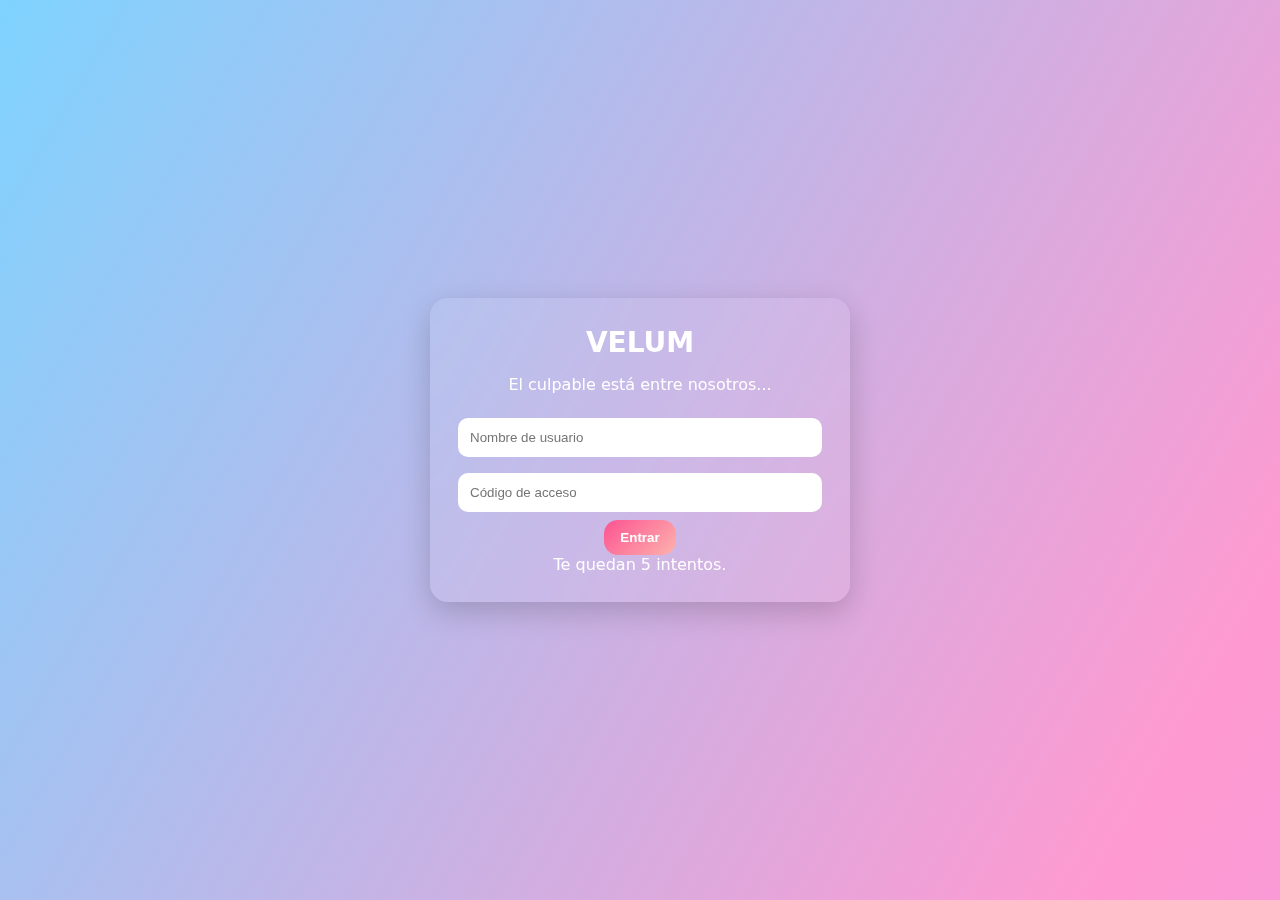
<file: index.html>
<!doctype html>
<html lang="es">
<head>
<meta charset="utf-8" />
<meta name="viewport" content="width=device-width,initial-scale=1" />
<title>VELUM - Acceso</title>
<link rel="stylesheet" href="style.css">
</head>
<body>
  <div class="login-wrapper">
    <div class="login-card" role="main">
      <h1>VELUM</h1>
      <p>El culpable está entre nosotros...</p>

      <form id="loginForm" novalidate autocomplete="off">
        <input id="usuario" type="text" placeholder="Nombre de usuario" required />
        <input id="codigo" type="password" placeholder="Código de acceso" required />
        <button type="submit" class="btn">Entrar</button>
      </form>

      <div id="error" class="login-error" role="alert" aria-live="assertive"></div>
      <div id="info" class="info-small" aria-live="polite"></div>
    </div>
  </div>

<script>
(function(){
  const SECRET_CODE = "200028";
  const MAX_ATTEMPTS = 5;
  const LOCK_MINUTES = 5;
  const KEY_ATTEMPTS = "velum_attempts_left";
  const KEY_LOCKUNTIL = "velum_lock_until";

  const form = document.getElementById("loginForm");
  const inputUser = document.getElementById("usuario");
  const inputCode = document.getElementById("codigo");
  const errorDiv = document.getElementById("error");
  const infoDiv = document.getElementById("info");
  const submitBtn = form.querySelector("button[type=submit]");

  function getAttemptsLeft(){
    const v = parseInt(localStorage.getItem(KEY_ATTEMPTS), 10);
    if (isNaN(v)) {
      localStorage.setItem(KEY_ATTEMPTS, String(MAX_ATTEMPTS));
      return MAX_ATTEMPTS;
    }
    return v;
  }
  function setAttemptsLeft(n){ localStorage.setItem(KEY_ATTEMPTS, String(n)); }
  function getLockUntil(){ return parseInt(localStorage.getItem(KEY_LOCKUNTIL),10) || 0; }
  function setLockUntil(ts){ localStorage.setItem(KEY_LOCKUNTIL, String(ts)); }
  function clearLockAndAttempts(){ localStorage.removeItem(KEY_LOCKUNTIL); localStorage.removeItem(KEY_ATTEMPTS); }

  function showError(msg){
    errorDiv.textContent = msg;
    errorDiv.style.display = "block";
    errorDiv.classList.remove("shake");
    void errorDiv.offsetWidth;
    errorDiv.classList.add("shake");
  }
  function hideError(){ errorDiv.style.display = "none"; errorDiv.textContent=""; }

  function disableForm(state){
    inputUser.disabled = state;
    inputCode.disabled = state;
    submitBtn.disabled = state;
  }

  let lockInterval = null;
  function startLockCountdown(untilTs){
    if(lockInterval) { clearInterval(lockInterval); lockInterval = null; }
    disableForm(true);
    updateLockUI();
    lockInterval = setInterval(updateLockUI, 1000);

    function updateLockUI(){
      const now = Date.now();
      const diff = untilTs - now;
      if(diff <= 0){
        clearInterval(lockInterval);
        lockInterval = null;
        clearLockAndAttempts();
        setAttemptsLeft(MAX_ATTEMPTS);
        disableForm(false);
        hideError();
        infoDiv.textContent = "";
        return;
      }
      const secs = Math.ceil(diff/1000);
      const m = Math.floor(secs/60);
      const s = secs%60;
      infoDiv.textContent = `Bloqueado por demasiados intentos. Reintenta en ${m}m ${s}s.`;
    }
  }

  (function init(){
    const lockUntil = getLockUntil();
    if(lockUntil && lockUntil > Date.now()){
      startLockCountdown(lockUntil);
    } else {
      const attemptsLeft = getAttemptsLeft();
      disableForm(false);
      infoDiv.textContent = `Te quedan ${attemptsLeft} intentos.`;
    }
    hideError();
  })();

  form.addEventListener("submit", function(e){
    e.preventDefault();
    hideError();

    const lockUntil = getLockUntil();
    if(lockUntil && lockUntil > Date.now()){
      startLockCountdown(lockUntil);
      showError("Acceso bloqueado temporalmente.");
      return;
    }

    const user = inputUser.value.trim();
    const code = inputCode.value.trim();
    if(!user){
      showError("Ingresa tu nombre de usuario.");
      return;
    }
    if(!code){
      showError("Ingresa el código de acceso.");
      return;
    }

    if(code === SECRET_CODE){
      clearLockAndAttempts();
      sessionStorage.setItem("velum_user", user);
      submitBtn.disabled = true;
      submitBtn.textContent = "Entrando...";
      setTimeout(()=> window.location.href = "inicio.html", 300);
      return;
    }

    let attemptsLeft = getAttemptsLeft();
    attemptsLeft = Math.max(0, attemptsLeft - 1);
    setAttemptsLeft(attemptsLeft);

    if(attemptsLeft <= 0){
      const until = Date.now() + LOCK_MINUTES * 60 * 1000;
      setLockUntil(until);
      startLockCountdown(until);
      showError(`Código incorrecto. Has agotado tus intentos. Bloqueado ${LOCK_MINUTES} minutos.`);
    } else {
      showError(`Código incorrecto. Te quedan ${attemptsLeft} intentos.`);
      infoDiv.textContent = `Te quedan ${attemptsLeft} intentos.`;
      inputCode.value = "";
      inputCode.focus();
    }
  });
})();
</script>
</body>
</html>
</file>
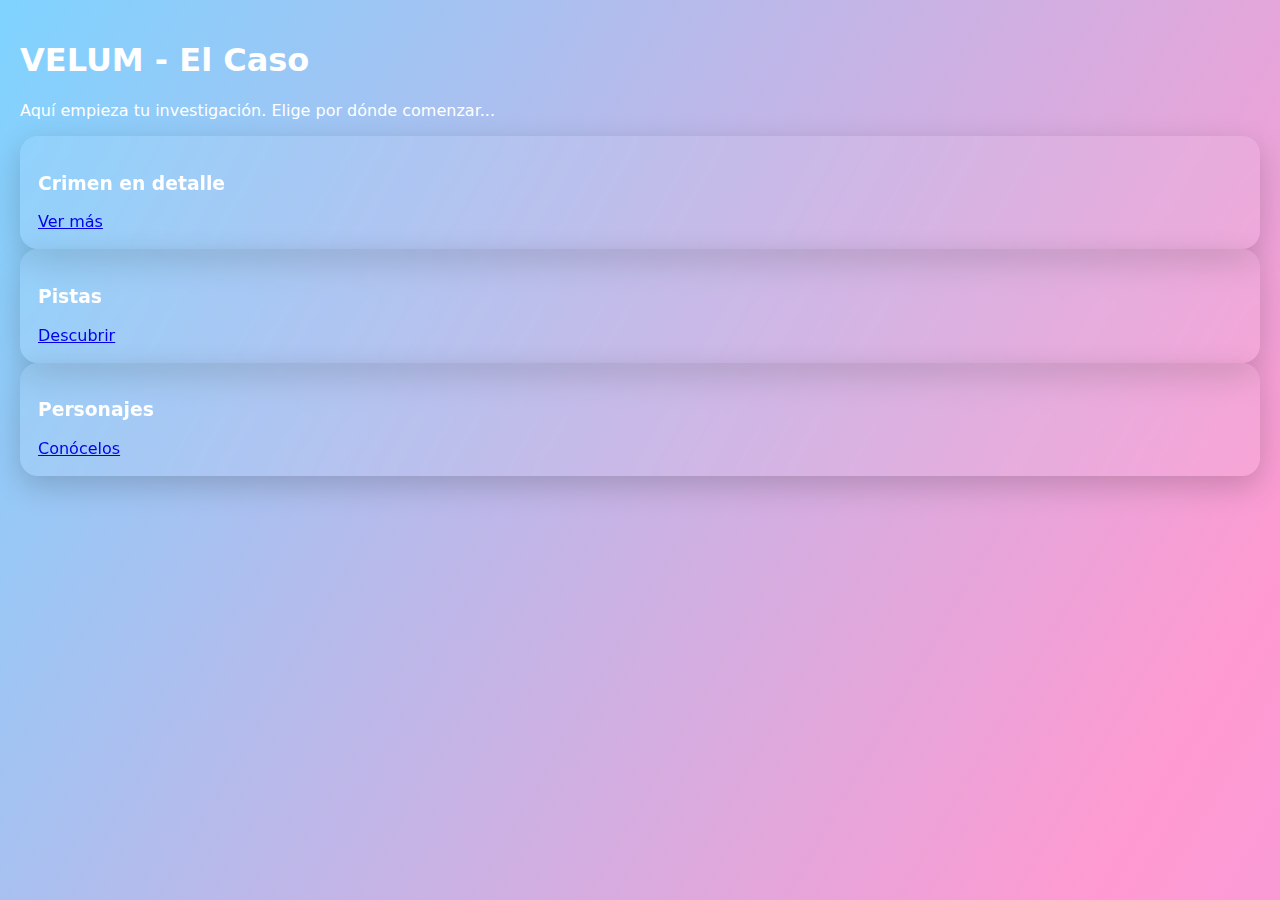
<file: home.html>
<!DOCTYPE html>
<html lang="es">
<head>
  <meta charset="UTF-8">
  <meta name="viewport" content="width=device-width, initial-scale=1.0">
  <title>VELUM - El Caso</title>
  <link rel="stylesheet" href="style.css">
</head>
<body>
  <header>
    <h1>VELUM - El Caso</h1>
    <p>Aquí empieza tu investigación. Elige por dónde comenzar...</p>
  </header>

  <main>
    <div class="card">
      <h3>Crimen en detalle</h3>
      <a href="#">Ver más</a>
    </div>

    <div class="card">
      <h3>Pistas</h3>
      <a href="#">Descubrir</a>
    </div>

    <div class="card">
      <h3>Personajes</h3>
      <a href="#">Conócelos</a>
    </div>
  </main>
</body>
</html>
</file>
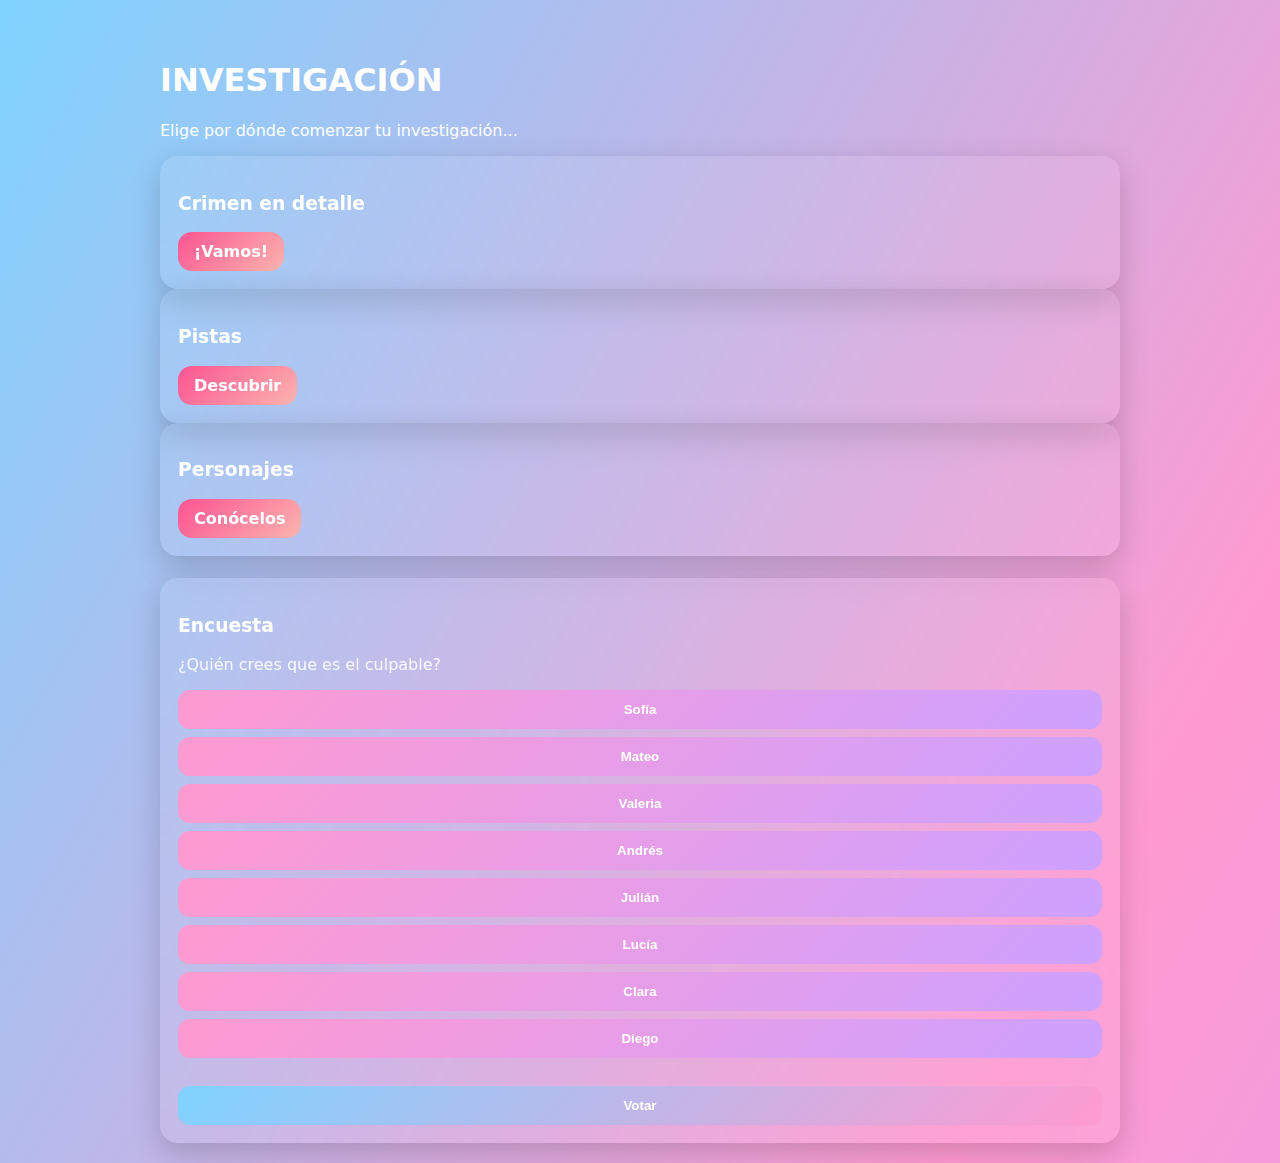
<file: inicio (2).html>
<!DOCTYPE html>
<html lang="es">
<head>
  <meta charset="UTF-8">
  <meta name="viewport" content="width=device-width, initial-scale=1.0">
  <title>VELUM - Inicio</title>
  <link rel="stylesheet" href="style.css">
</head>
<body>
  <div class="container">
    <h1>INVESTIGACIÓN</h1>
    <p>Elige por dónde comenzar tu investigación...</p>

    <div class="card crimen">
      <h3>Crimen en detalle</h3>
      <a href="crimen.html" class="btn">¡Vamos!</a>
    </div>

    <div class="card pistas">
      <h3>Pistas</h3>
      <a href="pistas.html" class="btn">Descubrir</a>
    </div>

    <div class="card personajes">
      <h3>Personajes</h3>
      <a href="personajes.html" class="btn">Conócelos</a>
    </div>

<!-- ==== ENCUESTA ==== -->
<div class="card poll-card">
  <h3>Encuesta</h3>
  <p id="encuesta-mensaje">¿Quién crees que es el culpable?</p>

  <div id="opciones-encuesta">
    <button class="opcion" data-valor="Sofia">Sofía</button>
    <button class="opcion" data-valor="Mateo">Mateo</button>
    <button class="opcion" data-valor="Valeria">Valeria</button>
    <button class="opcion" data-valor="Andres">Andrés</button>
    <button class="opcion" data-valor="Julián">Julián</button>
    <button class="opcion" data-valor="Lucía">Lucía</button>
    <button class="opcion" data-valor="Clara">Clara</button>
    <button class="opcion" data-valor="Diego">Diego</button>

    <div style="height:10px;"></div>
    <button class="btn-votar" id="btnVotar">Votar</button>
  </div>
</div>
</file>
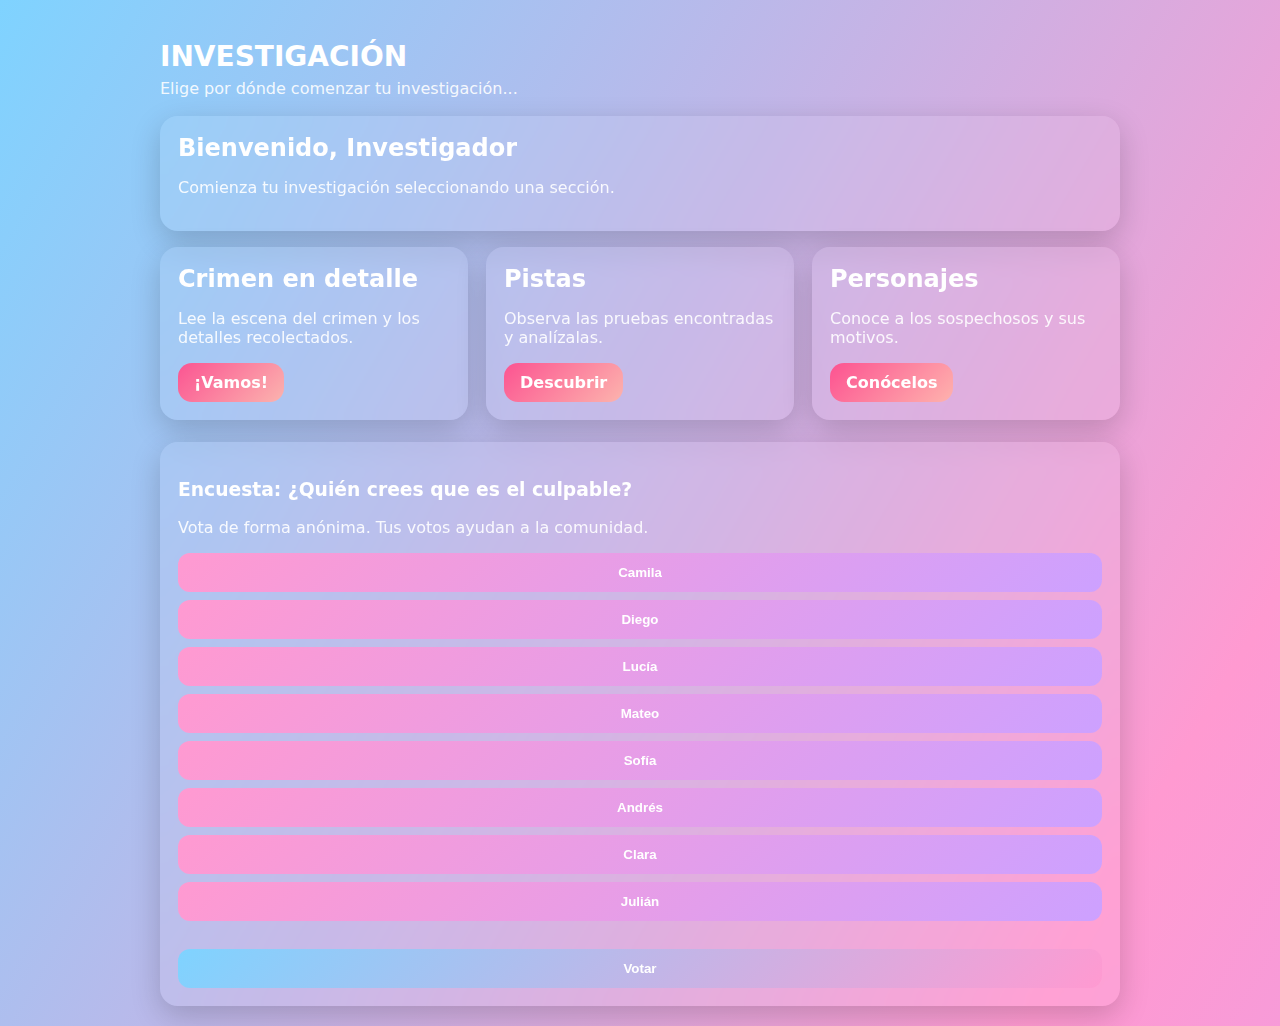
<file: inicio.html>
<!doctype html>
<html lang="es">
<head><meta charset="utf-8"/><meta name="viewport" content="width=device-width,initial-scale=1"/><title>VELUM - Inicio</title>
<link rel="stylesheet" href="style.css"></head>
<body>
  <div class="container">
    <h1 class="titulo">INVESTIGACIÓN</h1>
    <p class="subtitulo">Elige por dónde comenzar tu investigación...</p>

    <div id="welcome" class="card" style="margin-bottom:16px;">
      <h2 id="saludo">Bienvenido</h2>
      <p id="intro">Comienza tu investigación seleccionando una sección.</p>
    </div>

    <div class="cards-grid">
      <div class="card crimen">
        <h2>Crimen en detalle</h2>
        <p>Lee la escena del crimen y los detalles recolectados.</p>
        <a class="btn" href="crimen.html">¡Vamos!</a>
      </div>
      <div class="card pistas">
        <h2>Pistas</h2>
        <p>Observa las pruebas encontradas y analízalas.</p>
        <a class="btn" href="pistas.html">Descubrir</a>
      </div>
      <div class="card personajes">
        <h2>Personajes</h2>
        <p>Conoce a los sospechosos y sus motivos.</p>
        <a class="btn" href="personajes.html">Conócelos</a>
      </div>
    </div>

    <!-- encuesta al final -->
    <div class="poll-card card" id="pollCard">
      <h3>Encuesta: ¿Quién crees que es el culpable?</h3>
      <p id="poll-note">Vota de forma anónima. Tus votos ayudan a la comunidad.</p>

      <div id="opciones-encuesta">
        <button class="opcion" data-valor="Camila">Camila</button>
        <button class="opcion" data-valor="Diego">Diego</button>
        <button class="opcion" data-valor="Lucía">Lucía</button>
        <button class="opcion" data-valor="Mateo">Mateo</button>
        <button class="opcion" data-valor="Sofía">Sofía</button>
        <button class="opcion" data-valor="Andrés">Andrés</button>
        <button class="opcion" data-valor="Clara">Clara</button>
        <button class="opcion" data-valor="Julián">Julián</button>

        <div style="height:10px;"></div>
        <button id="btnVotar" class="btn-votar">Votar</button>
      </div>

      <div id="resultados" style="display:none;">
        <h4>Resultados</h4>
        <ul id="lista-resultados"></ul>
      </div>
    </div>

  </div>

<script src="encuesta.js"></script>
<script>
// show welcome name from sessionStorage
document.addEventListener('DOMContentLoaded', ()=>{
  const name = sessionStorage.getItem('velum_user') || 'Investigador';
  document.getElementById('saludo').textContent = 'Bienvenido, ' + name;
});
</script>
</body>
</html>
</file>
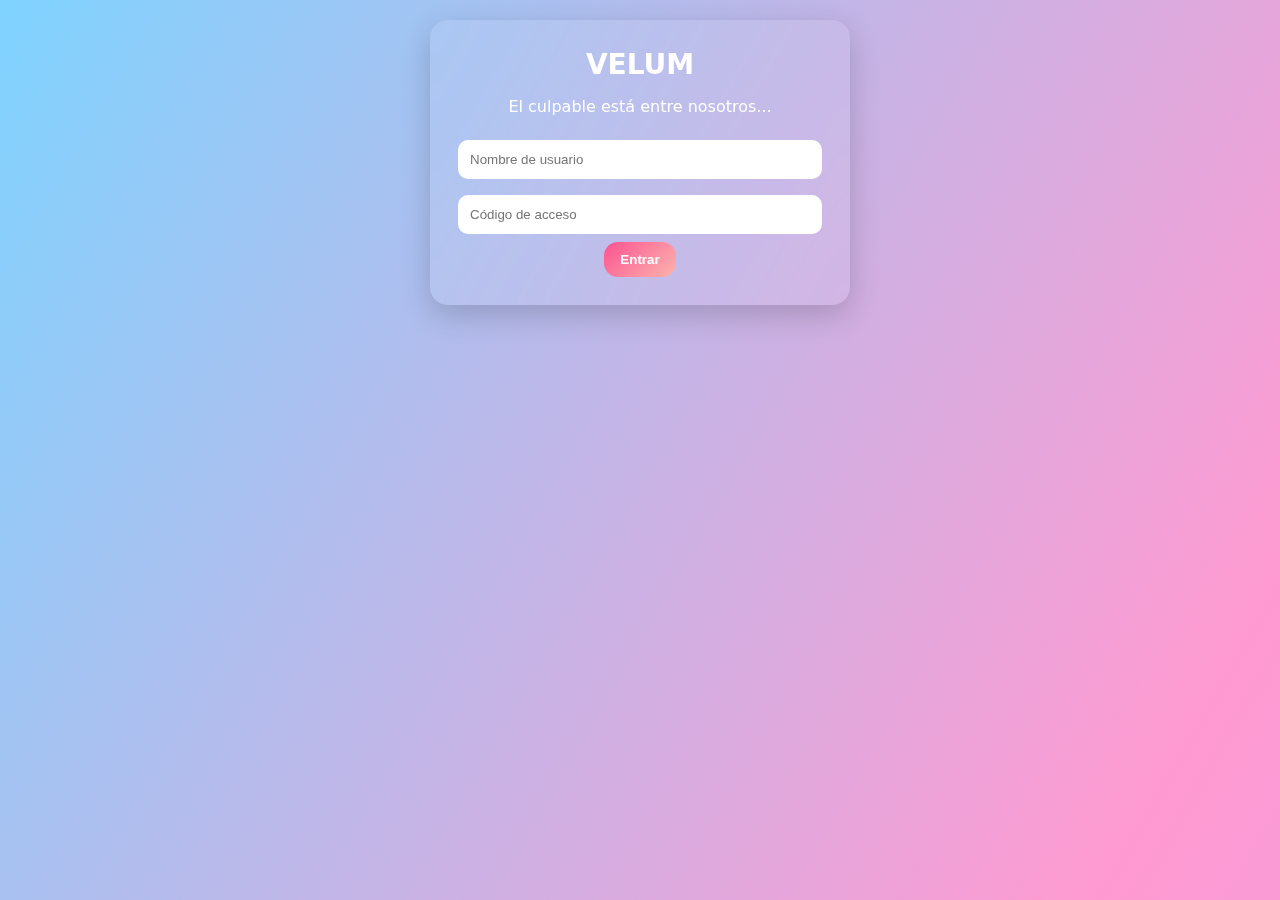
<file: login.html>
<!DOCTYPE html>
<html lang="es">
<head>
  <meta charset="UTF-8">
  <meta name="viewport" content="width=device-width, initial-scale=1.0">
  <title>VELUM - Acceso</title>
  <link rel="stylesheet" href="style.css">
</head>
<body>
  <div class="login-card">
    <h1>VELUM</h1>
    <p>El culpable está entre nosotros...</p>

    <!-- Formulario de acceso -->
    <form id="loginForm">
      <input type="text" id="usuario" placeholder="Nombre de usuario" required>
      <input type="password" id="codigo" placeholder="Código de acceso" required>
      <button type="submit" class="btn">Entrar</button>
    </form>

    <p id="error" style="color: #ff8080; font-weight: bold; display: none;"></p>
  </div>

  <script>
    let intentos = 5; // Máximo de intentos
    const codigoSecreto = "1234"; // 🔑 Cambia esto por tu código real

    document.getElementById("loginForm").addEventListener("submit", function(e) {
      e.preventDefault();

      const codigo = document.getElementById("codigo").value.trim();
      const errorMsg = document.getElementById("error");

      if (codigo === codigoSecreto) {
        // ✅ Código correcto, redirige
        window.location.href = "inicio.html";
      } else {
        intentos--; // Restamos un intento
        if (intentos > 0) {
          errorMsg.textContent = `Código incorrecto. Te quedan ${intentos} intentos.`;
          errorMsg.style.display = "block";
        } else {
          errorMsg.textContent = "Has agotado tus intentos. Acceso bloqueado.";
          errorMsg.style.display = "block";

          // 🔒 Bloquear formulario
          document.getElementById("usuario").disabled = true;
          document.getElementById("codigo").disabled = true;
          document.querySelector(".btn").disabled = true;
        }
      }
    });
  </script>
</body>
</html>
</file>
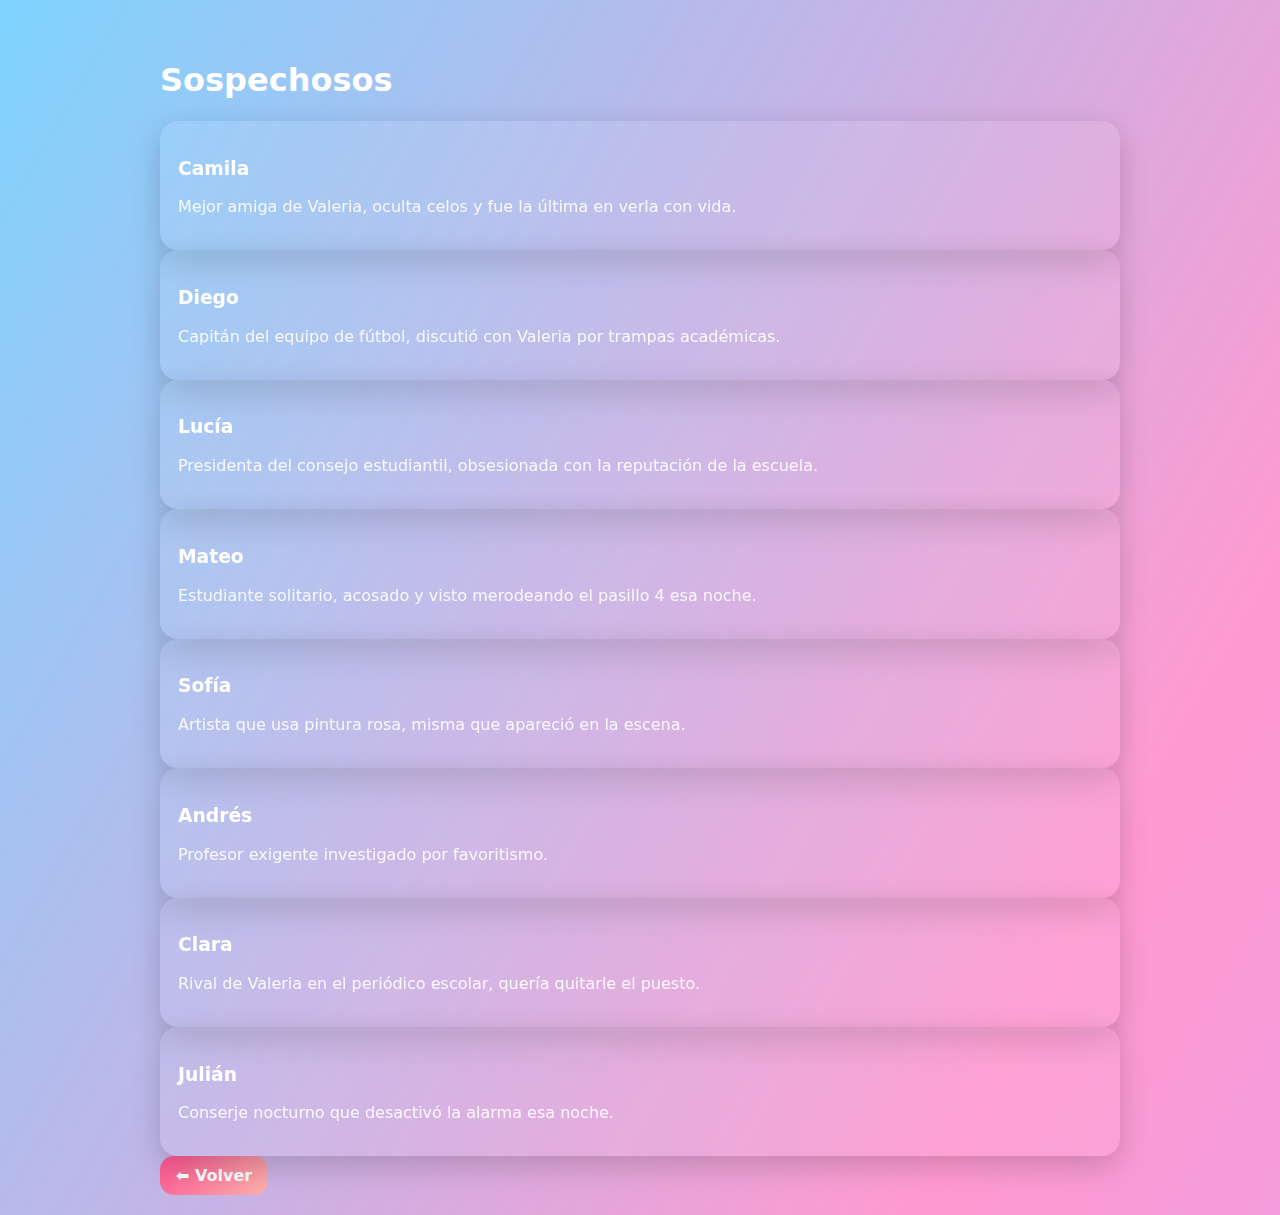
<file: personajes.html>
<!DOCTYPE html>
<html lang="es">
<head>
  <meta charset="UTF-8">
  <meta name="viewport" content="width=device-width, initial-scale=1.0">
  <title>Sospechosos</title>
  <link rel="stylesheet" href="style.css">
</head>
<body>
  <div class="container">
    <h1>Sospechosos</h1>

    <div class="card"><h3>Camila</h3><p>Mejor amiga de Valeria, oculta celos y fue la última en verla con vida.</p></div>
    <div class="card"><h3>Diego</h3><p>Capitán del equipo de fútbol, discutió con Valeria por trampas académicas.</p></div>
    <div class="card"><h3>Lucía</h3><p>Presidenta del consejo estudiantil, obsesionada con la reputación de la escuela.</p></div>
    <div class="card"><h3>Mateo</h3><p>Estudiante solitario, acosado y visto merodeando el pasillo 4 esa noche.</p></div>
    <div class="card"><h3>Sofía</h3><p>Artista que usa pintura rosa, misma que apareció en la escena.</p></div>
    <div class="card"><h3>Andrés</h3><p>Profesor exigente investigado por favoritismo.</p></div>
    <div class="card"><h3>Clara</h3><p>Rival de Valeria en el periódico escolar, quería quitarle el puesto.</p></div>
    <div class="card"><h3>Julián</h3><p>Conserje nocturno que desactivó la alarma esa noche.</p></div>

    <a href="inicio.html" class="btn">⬅ Volver</a>
  </div>
</body>
</html>
</file>
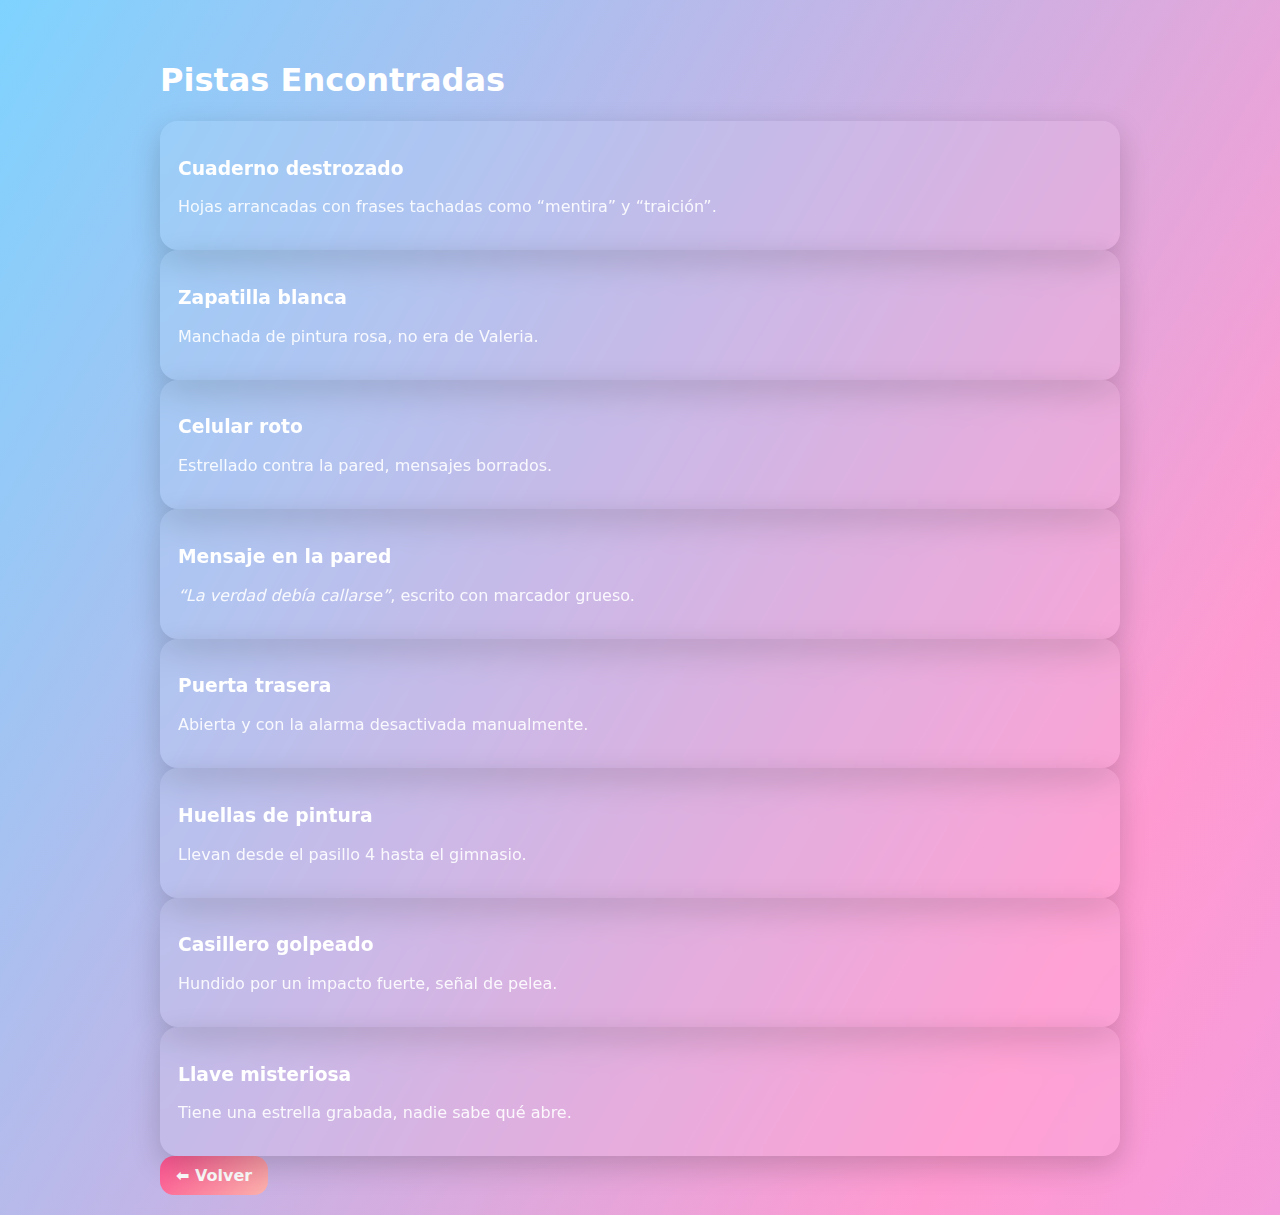
<file: pistas.html>
<!DOCTYPE html>
<html lang="es">
<head>
  <meta charset="UTF-8">
  <meta name="viewport" content="width=device-width, initial-scale=1.0">
  <title>Pistas</title>
  <link rel="stylesheet" href="style.css">
</head>
<body>
  <div class="container">
    <h1>Pistas Encontradas</h1>

    <div class="card"><h3>Cuaderno destrozado</h3><p>Hojas arrancadas con frases tachadas como “mentira” y “traición”.</p></div>
    <div class="card"><h3>Zapatilla blanca</h3><p>Manchada de pintura rosa, no era de Valeria.</p></div>
    <div class="card"><h3>Celular roto</h3><p>Estrellado contra la pared, mensajes borrados.</p></div>
    <div class="card"><h3>Mensaje en la pared</h3><p><em>“La verdad debía callarse”</em>, escrito con marcador grueso.</p></div>
    <div class="card"><h3>Puerta trasera</h3><p>Abierta y con la alarma desactivada manualmente.</p></div>
    <div class="card"><h3>Huellas de pintura</h3><p>Llevan desde el pasillo 4 hasta el gimnasio.</p></div>
    <div class="card"><h3>Casillero golpeado</h3><p>Hundido por un impacto fuerte, señal de pelea.</p></div>
    <div class="card"><h3>Llave misteriosa</h3><p>Tiene una estrella grabada, nadie sabe qué abre.</p></div>

    <a href="inicio.html" class="btn">⬅ Volver</a>
  </div>
</body>
</html>
</file>
<file: style.css>
/* Global & animated pastel gradient background */
:root{
  --accent1: #7fd3ff; /* blue */
  --accent2: #ff9ad1; /* pink */
  --accent3: #cda1ff; /* lila */
  --accent4: #fff59a; /* yellow */
  --accent5: #b6f7c1; /* green */
}

*{box-sizing:border-box}
html,body{height:100%;margin:0;font-family: Poppins, system-ui, -apple-system, Arial;}
body{
  background: linear-gradient(120deg, var(--accent1), var(--accent2), var(--accent3), var(--accent4), var(--accent5));
  background-size: 100% 1000%;
  animation: bgMove 18s linear infinite;
  -webkit-font-smoothing:antialiased;
  -moz-osx-font-smoothing:grayscale;
  color:#fff;
  padding:20px;
}

/* animate gradient */
@keyframes bgMove{
  0%{background-position:0% 0%}
  50%{background-position:100% 100%}
  100%{background-position:0% 0%}
}

/* Container used by pages */
.container{max-width:1000px;margin:0 auto;padding:20px;}

/* Generic card (glass) */
.card, .login-card, .poll-card{
  background: rgba(255,255,255,0.08);
  backdrop-filter: blur(10px);
  -webkit-backdrop-filter: blur(10px);
  border-radius:18px;
  padding:18px;
  box-shadow: 0 10px 30px rgba(0,0,0,0.18);
  color:#fff;
}

/* Title styles */
h1.titulo, .login-card h1{ font-size:28px; margin:0 0 6px; color: #fff;}
p.subtitulo{ margin:6px 0 18px; color:rgba(255,255,255,0.9)}

/* Buttons */
.btn, .btn-votar, .card .btn {
  display:inline-block;
  background: linear-gradient(135deg, rgba(255,77,140,0.95), rgba(255,179,170,0.95));
  border:none;
  padding:10px 16px;
  border-radius:14px;
  color:#fff;
  font-weight:700;
  text-decoration:none;
  cursor:pointer;
  transition: transform .12s ease;
}
.btn:hover{ transform: translateY(-3px); }

/* Login layout */
.login-wrapper{ display:flex; align-items:center; justify-content:center; min-height:calc(100vh - 40px); }
.login-card{ width:clamp(300px,86%,420px); margin:auto; text-align:center; padding:28px; }

.login-card input[type="text"], .login-card input[type="password"]{
  width:100%; padding:12px 12px; margin:8px 0; border-radius:10px; border:none;
}

/* error box */
.login-error{
  display:none; margin-top:10px; padding:10px 12px; border-radius:10px;
  background: linear-gradient(180deg, rgba(255,77,140,0.18), rgba(255,77,140,0.12));
  border:1px solid rgba(255,77,140,0.28); color:#fff; font-weight:700;
}
.login-error.shake{ animation: shake .45s ease; }
@keyframes shake{10%,90%{transform:translateX(-1px)}20%,80%{transform:translateX(2px)}30%,50%,70%{transform:translateX(-4px)}40%,60%{transform:translateX(4px)}}

/* Cards grid on inicio */
.cards-grid{ display:grid; grid-template-columns: repeat(auto-fit,minmax(260px,1fr)); gap:18px; align-items:start; }

.card h2{ margin:0 0 8px; color:#fff; }
.card p{ color: rgba(255,255,255,0.9)}

/* poll card style */
.poll-card{ margin-top:22px; padding:18px; }
.opcion{ display:block; width:100%; padding:12px; margin:8px 0; border-radius:12px; border:none; background: linear-gradient(135deg,#ff9ad1,#cda1ff); color:#fff; font-weight:700; cursor:pointer; }
.opcion.seleccionada{ box-shadow:0 10px 20px rgba(0,0,0,0.12); transform:scale(1.02); }
.btn-votar{ width:100%; padding:12px; border-radius:12px; border:none; margin-top:10px; background: linear-gradient(135deg,#7fd3ff,#ff9ad1); color:#fff; font-weight:800; cursor:pointer; }

/* results list */
#lista-resultados{ list-style:none; padding:0; margin:12px 0 0 0; text-align:left; }
#lista-resultados li{ padding:8px 10px; border-radius:8px; background: rgba(255,255,255,0.04); margin-bottom:8px; }

/* responsive */
@media (max-width:480px){
  body{ padding:12px; }
  .login-card{ padding:20px; }
}
</file>
